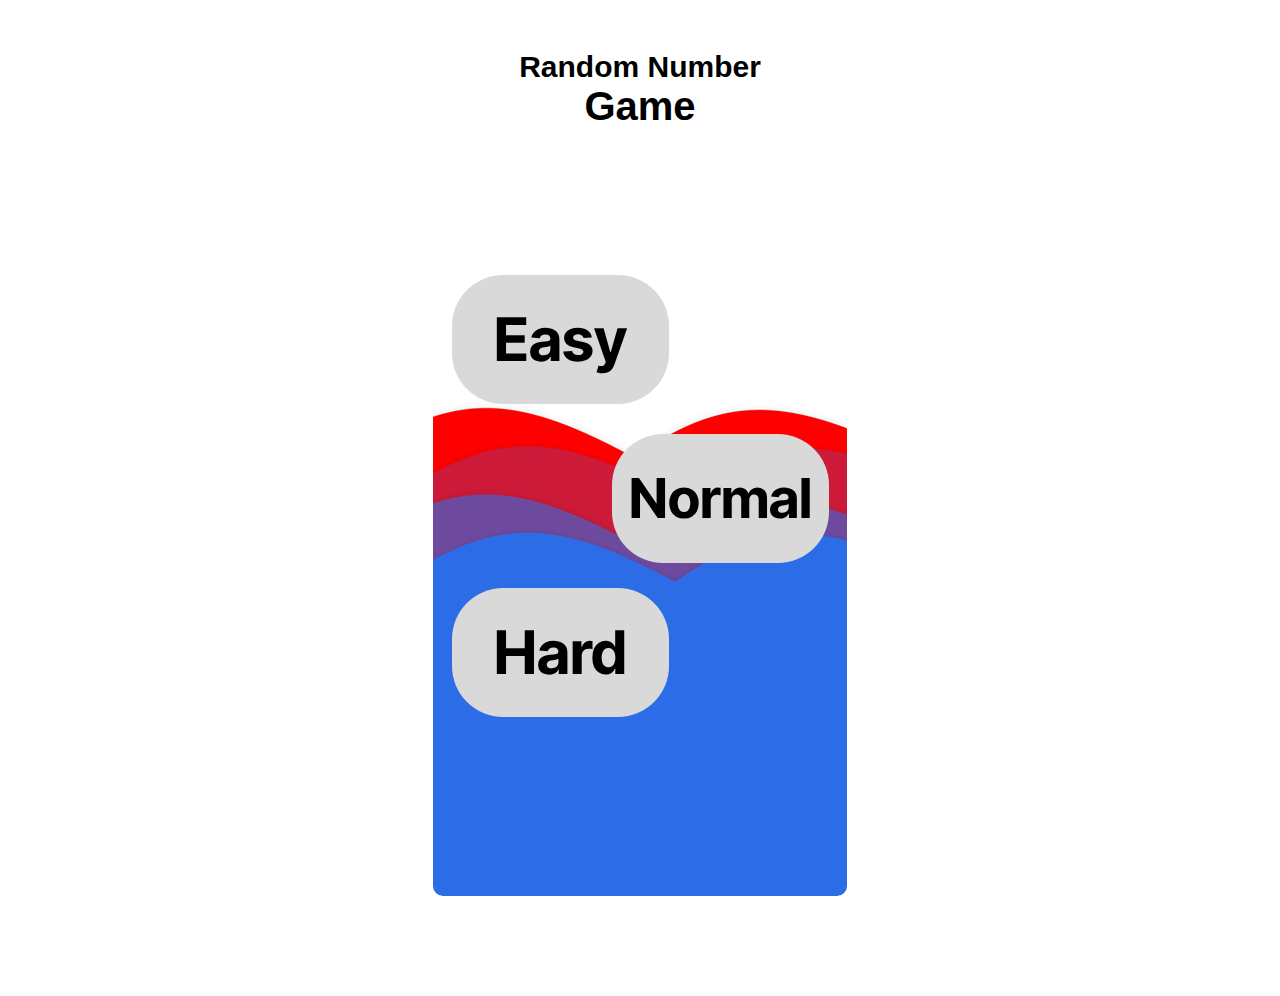
<file: index.html>
<!DOCTYPE html>
<html lang="en">

<head>
    <meta charset="UTF-8">
    <meta name="viewport" content="width=device-width, initial-scale=1.0">
    <title>Ten Answer Game</title>
    <link rel="stylesheet" href="./style.css">
    <style>
        @import url('https://fonts.googleapis.com/css2?family=Inter+Tight:ital,wght@0,100;0,200;0,300;0,400;0,500;0,600;0,700;0,800;0,900;1,100;1,200;1,300;1,400;1,500;1,600;1,700;1,800;1,900&display=swap');
      </style>
</head>

<body>
    <div class="container">
        <div class="text">
            <div class="text-Random">Random Number</div>
            <div class="text-game">Game</div>
        </div>
        <div>
            <button class="btn-Easy" onclick="easyMode();">Easy</button>
            <button class="btn-Normal" onclick="normalMode();">Normal</button>
            <button class="btn-Hard" onclick="hardMode();">Hard</button>
        </div>
    </div>
</body>

</html>

<script src="./logic.js"></script>
</file>
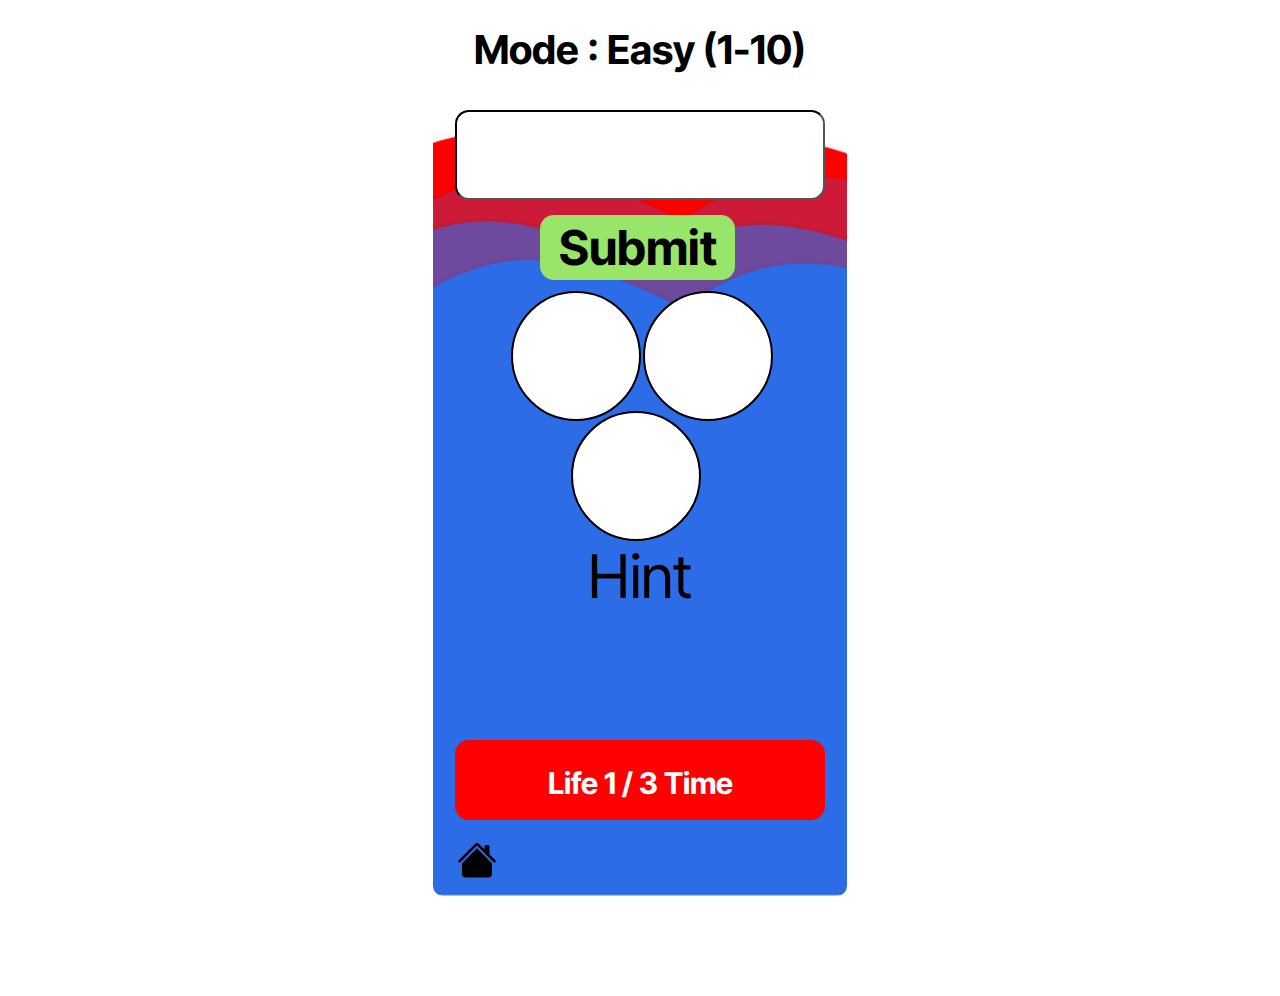
<file: easy.html>
<!DOCTYPE html>
<html lang="en">

<head>
    <meta charset="UTF-8">
    <meta name="viewport" content="width=device-width, initial-scale=1.0">
    <title>Ten Answer Game</title>
    <link rel="stylesheet" href="./style.css">
    <style>
        @import url('https://fonts.googleapis.com/css2?family=Inter+Tight:ital,wght@0,100;0,200;0,300;0,400;0,500;0,600;0,700;0,800;0,900;1,100;1,200;1,300;1,400;1,500;1,600;1,700;1,800;1,900&display=swap');
    </style>
</head>

<body onload="displayAnswer()">
    <div class="containergame">
        <p class="easy-mode">Mode : Easy (1-10)</p>
        <div class="round ">
            <div style="text-align: center; ">
                <p style="padding-top: 25px;" class="Life">Life
                    <span class="display-round" id="rounds"></span>
                    / 3 Time
                </p>
                <p class="pen">Hint</p>
                <p class="hint" id="hint"></p>
            </div>
            <span class="display-round" id="rounds"> </span> </p>
            <p id="hint"> </p>
        </div>
        <input id="input-easy" type="number" min="1" max="10" class="input-number" oninput="limitInputLength(this, 2)"
            required>
        <div class="display-number">
            <div class="display-row-1">
                <div class="one" id="number1"></div>
                <div class="one" id="number2"></div>
            </div>
            <div class="display-row-6">
                <div class="one" id="number3"></div>
            </div>
            <div class="popup-answer" id="popup">
                <div class="answer" id="answerCorrect">
                </div>
                <div onclick="close_popup();" class="btn-ok" o>
                    Close
                </div>
            </div>
            <button onclick="submitez();" type="button" class="btn-check">Submit</button>
            <div class="popup-youwin" id="popup_youwin">
                <img src="/img/Winner.png" width="180px" height="180px">
                <div class="win">
                    Youwin
                </div>
                <div class="answer" id="answerWinner">
                </div>
                <div onclick="close_popup();" class="newgame" o>
                    <a href="./easy.html">Play Again</a>
                </div>
            </div>
            <div class="popup-lose" id="popup_youlost">
                <img src="/img/Loser.png" width="180px" height="180px">
                <div class="lose">
                    Loser
                </div>
                <div class="answer" id="answerLoser">
                </div>
                <div onclick="close_popup();" class="newgamelost" o>
                    <a href="./easy.html">Play Again</a>
                </div>
            </div>
        </div>
        <div onclick="gotohome();" class="btn-home">
            <a style="color: black;" href="./index.html"><svg xmlns="http://www.w3.org/2000/svg" width="40" height="40"
                    fill="currentColor" class="bi bi-house-fill" viewBox="0 0 16 16">
                    <path
                        d="M8.707 1.5a1 1 0 0 0-1.414 0L.646 8.146a.5.5 0 0 0 .708.708L8 2.207l6.646 6.647a.5.5 0 0 0 .708-.708L13 5.793V2.5a.5.5 0 0 0-.5-.5h-1a.5.5 0 0 0-.5.5v1.293z" />
                    <path d="m8 3.293 6 6V13.5a1.5 1.5 0 0 1-1.5 1.5h-9A1.5 1.5 0 0 1 2 13.5V9.293z" />
                </svg></a>
        </div>
    </div>

</body>

</html>

<script src="logic.js">

</script>
</file>
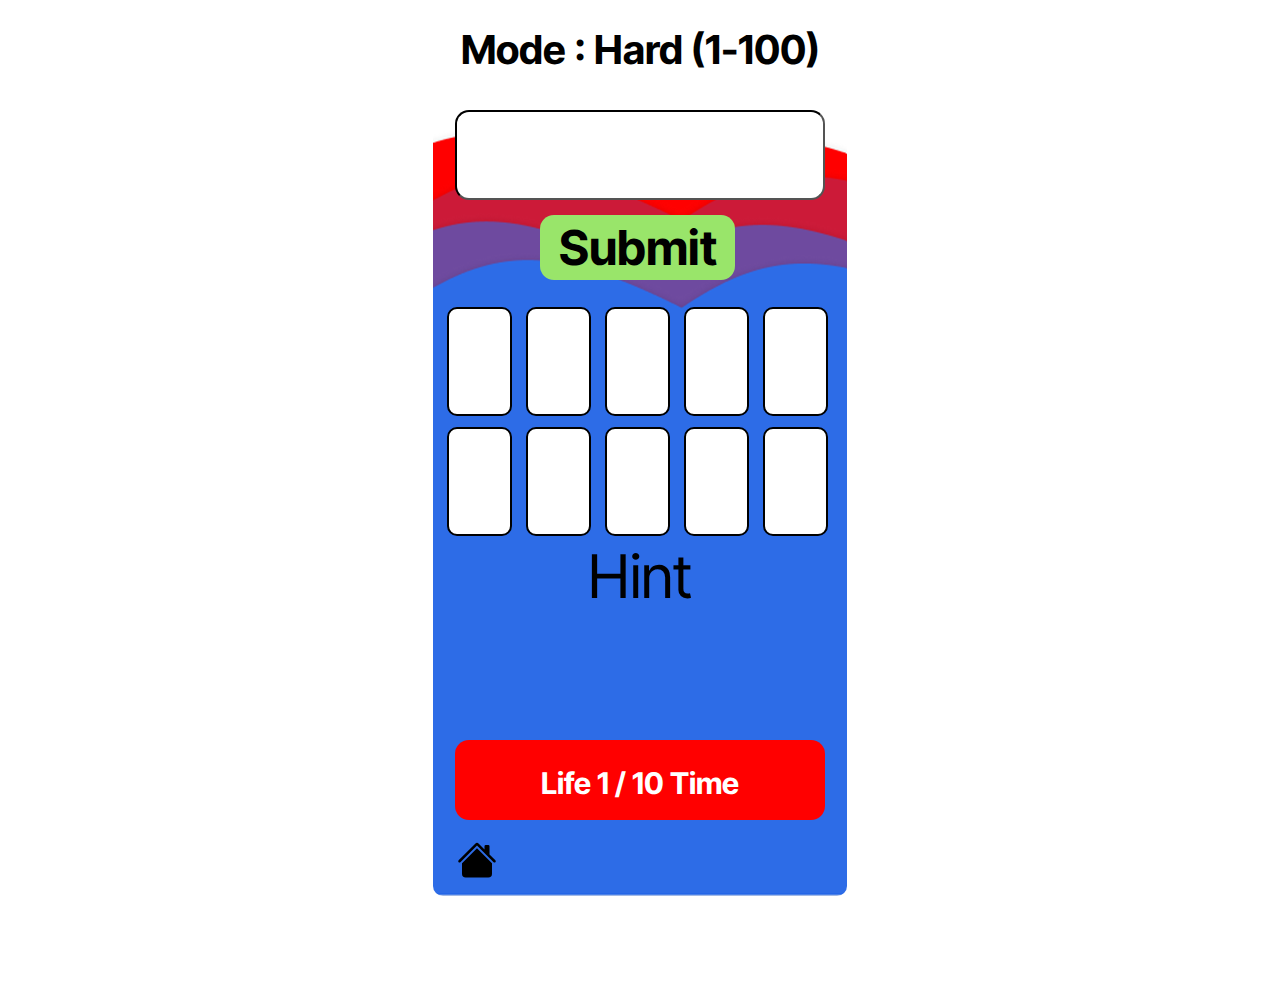
<file: hard.html>
<!DOCTYPE html>
<html lang="en">

<head>
    <meta charset="UTF-8">
    <meta name="viewport" content="width=device-width, initial-scale=1.0">
    <title>Ten Answer Game</title>
    <link rel="stylesheet" href="./style.css">
    <style>
        @import url('https://fonts.googleapis.com/css2?family=Inter+Tight:ital,wght@0,100;0,200;0,300;0,400;0,500;0,600;0,700;0,800;0,900;1,100;1,200;1,300;1,400;1,500;1,600;1,700;1,800;1,900&display=swap');
    </style>
</head>

<body onload="displayAnswer()">
    <div class="containergame">
        <div class="easy-mode">Mode : Hard (1-100)</div>
        <div class="round ">
            <div style="text-align: center; ">
                <p style="padding-top: 25px;" class="Life">Life
                    <span class="display-round" id="rounds"></span>
                    / 10 Time
                </p>
                <p class="pen">Hint</p>
                <p class="hint" id="hint"></p>
            </div>

            <span class="display-round" id="rounds"> </span> </p>
            <p id="hint"> </p>
        </div>
        <input id="input-hard" type="number" min="1" max="10" class="input-number" oninput="limitInputLength(this, 2)"
            required>
        <div class="display-number">
            <div class="display-row-3">
                <div class="four" id="number1"></div>
                <div class="four" id="number2"></div>
                <div class="four" id="number3"></div>
                <div class="four" id="number4"></div>
                <div class="four" id="number5"></div>
            </div>
            <div class="display-row-5">
                <div class="four" id="number6"></div>
                <div class="four" id="number7"></div>
                <div class="four" id="number8"></div>
                <div class="four" id="number9"></div>
                <div class="four" id="number10"></div>
            </div>
            <div class="popup-answer" id="popup">
                <div class="answer" id="answerCorrect">
                </div>
                <div onclick="close_popup();" class="btn-ok" o>
                    Close
                </div>
            </div>
            <button onclick="hardsubmit();" type="button" class="btn-check">Submit</button>
            <div class="popup-youwin" id="popup_youwin">
                <img src="/img/Winner.png" width="180px" height="180px">
                <div class="win">
                    Youwin
                </div>
                <div class="answer" id="answerWinner">
                </div>
                <div onclick="close_popup();" class="newgame" o>
                    <a href="./hard.html">Play Again</a>
                </div>
            </div>
            <div class="popup-lose" id="popup_youlost">
                <img src="/img/Loser.png" width="180px" height="180px">
                <div class="lose">
                    Loser
                </div>
                <div class="answer" id="answerLoser">
                </div>
                <div onclick="close_popup();" class="newgamelost" o>
                    <a href="./hard.html">Play Again</a>
                </div>
            </div>
        </div>
        <div onclick="gotohome();" class="btn-home">
            <a style="color: black;" href="./index.html"><svg xmlns="http://www.w3.org/2000/svg" width="40" height="40"
                    fill="currentColor" class="bi bi-house-fill" viewBox="0 0 16 16">
                    <path
                        d="M8.707 1.5a1 1 0 0 0-1.414 0L.646 8.146a.5.5 0 0 0 .708.708L8 2.207l6.646 6.647a.5.5 0 0 0 .708-.708L13 5.793V2.5a.5.5 0 0 0-.5-.5h-1a.5.5 0 0 0-.5.5v1.293z" />
                    <path d="m8 3.293 6 6V13.5a1.5 1.5 0 0 1-1.5 1.5h-9A1.5 1.5 0 0 1 2 13.5V9.293z" />
                </svg></a>
        </div>
    </div>

</body>

</html>

<script src="logic.js">

</script>
</file>
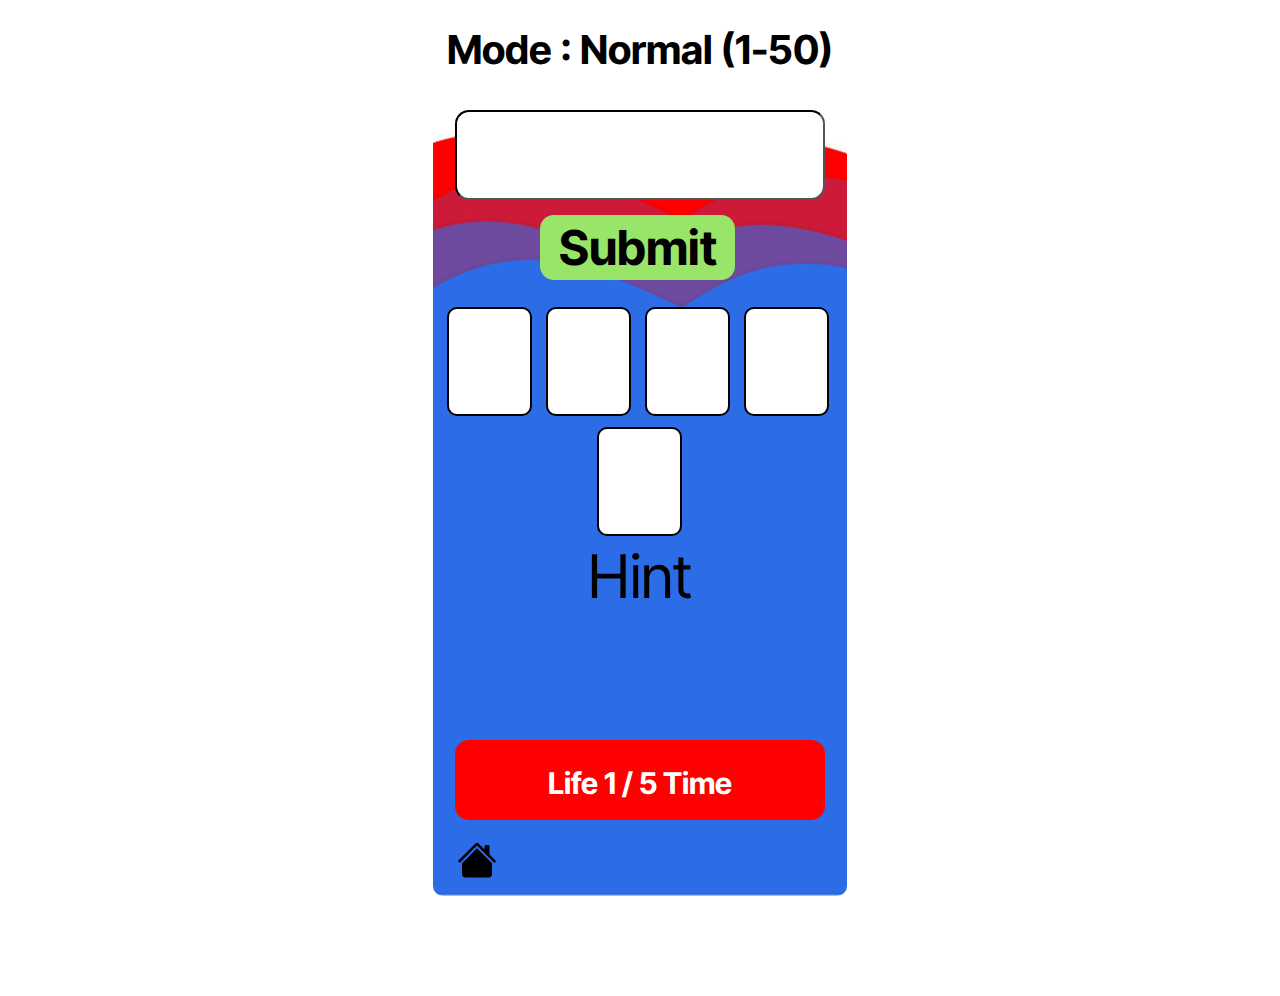
<file: normal.html>
<!DOCTYPE html>
<html lang="en">

<head>
    <meta charset="UTF-8">
    <meta name="viewport" content="width=device-width, initial-scale=1.0">
    <title>Ten Answer Game</title>
    <link rel="stylesheet" href="./style.css">
    <style>
        @import url('https://fonts.googleapis.com/css2?family=Inter+Tight:ital,wght@0,100;0,200;0,300;0,400;0,500;0,600;0,700;0,800;0,900;1,100;1,200;1,300;1,400;1,500;1,600;1,700;1,800;1,900&display=swap');
    </style>
</head>

<body onload="displayAnswer()">
    <div class="containergame">
        <div class="normal-mode">Mode : Normal (1-50)</div>
        <div class="round ">
            <div style="text-align: center; ">
                <p style="padding-top: 25px;" class="Life">Life
                    <span class="display-round" id="rounds"></span>
                    / 5 Time
                </p>
                <p class="pen">Hint</p>
                <p class="hint" id="hint"></p>
            </div>
            <span class="display-round" id="rounds"> </span> </p>
            <p id="hint"> </p>
        </div>
        <input id="input-normal" type="number" min="1" max="10" class="input-number" oninput="limitInputLength(this, 2)"
            required>
        <div class="display-number">
            <div class="display-row-3">
                <div class="three" id="number1"></div>
                <div class="three" id="number2"></div>
                <div class="three" id="number3"></div>
                <div class="three" id="number4"></div>
            </div>
            <div class="display-row-4">
                <div class="three" id="number5"></div>
            </div>
            <div class="popup-answer" id="popup">
                <div class="answer" id="answerCorrect">
                </div>
                <div onclick="close_popup();" class="btn-ok" o>
                    Close
                </div>
            </div>
            <button onclick="checknormal();" type="button" class="btn-check">Submit</button>
            <div class="popup-youwin" id="popup_youwin">
                <img src="/img/Winner.png" width="180px" height="180px">
                <div class="win">
                    Youwin
                </div>
                <div class="answer" id="answerWinner">
                </div>
                <div onclick="close_popup();" class="newgame" o>
                    <a href="./normal.html">Play Again</a>
                </div>
            </div>
            <div class="popup-lose" id="popup_youlost">
                <img src="/img/Loser.png" width="180px" height="180px">
                <div class="lose">
                    Loser
                </div>
                <div class="answer" id="answerLoser">
                </div>
                <div onclick="close_popup();" class="newgamelost" o>
                    <a href="./normal.html">Play Again</a>
                </div>
            </div>
        </div>
        <div onclick="gotohome();" class="btn-home">
            <a style="color: black;" href="./index.html"><svg xmlns="http://www.w3.org/2000/svg" width="40" height="40"
                    fill="currentColor" class="bi bi-house-fill" viewBox="0 0 16 16">
                    <path
                        d="M8.707 1.5a1 1 0 0 0-1.414 0L.646 8.146a.5.5 0 0 0 .708.708L8 2.207l6.646 6.647a.5.5 0 0 0 .708-.708L13 5.793V2.5a.5.5 0 0 0-.5-.5h-1a.5.5 0 0 0-.5.5v1.293z" />
                    <path d="m8 3.293 6 6V13.5a1.5 1.5 0 0 1-1.5 1.5h-9A1.5 1.5 0 0 1 2 13.5V9.293z" />
                </svg></a>
        </div>
    </div>

</body>

</html>

<script src="logic.js">

</script>
</file>
<file: style.css>
* {
    padding: 0;
    margin: 0;
    box-sizing: border-box;
    font-family: 'Inter Tight', sans-serif;
}

.container {
    position: relative;
    display: flex;
    flex-direction: column;
    justify-content: center;
    align-items: center;
    margin: 50px auto;
    width: 414px;
    height: 896px;
    background: url(./img/bg.png);
    text-align: center;
    border-radius: 10px;
    top: -50px;
}

.containergame {
    position: relative;
    display: flex;
    flex-direction: column;
    justify-content: center;
    align-items: center;
    margin: 50px auto;
    width: 414px;
    height: 896px;
    background: url(./img/bgame.png);
    text-align: center;
    border-radius: 10px;
    top: -50px;
}

.text {
    position: absolute;
    top: 100px;
    width: 70%;
    height: 50px;
}

.text-game {
    text-align: center;
    color: #000000;
    font-family: Arial, Helvetica, sans-serif;
    font-size: 40px;
    font-style: normal;
    font-weight: 900;
    line-height: normal;
    position: absolute;
    position: relative;
    top: -60px;
}

.text-Random {
    text-align: center;
    color: #000000;
    font-family: Arial, Helvetica, sans-serif;
    font-size: 30px;
    font-style: bold;
    font-weight: 900;
    line-height: normal;
    padding-bottom: 10px;
    position: absolute;
    position: relative;
    top: -50px
}

.btn-Easy {
    display: block;
    width: 217px;
    height: 129px;
    margin-top: 10px;
    border-radius: 51px;
    border: 0;
    color: #000000;
    font-size: 60px;
    font-style: normal;
    font-weight: 700;
    line-height: normal;
    background-color: #D9D9D9;
    position: absolute;
    position: relative;
    top: 25px;
    left: -80px;
}

.btn-Normal {
    display: block;
    width: 217px;
    height: 129px;
    margin-top: 10px;
    border-radius: 51px;
    border: 0;
    color: #000000;
    font-size: 55px;
    font-style: normal;
    font-weight: 700;
    line-height: normal;
    background-color: #D9D9D9;
    position: absolute;
    position: relative;
    top: 45px;
    right: -80px;
}

.btn-Hard {
    display: block;
    width: 217px;
    height: 129px;
    margin-top: 10px;
    border-radius: 51px;
    border: 0;
    color: #000000;
    font-size: 60px;
    font-style: normal;
    font-weight: 700;
    line-height: normal;
    background-color: #D9D9D9;
    position: absolute;
    position: relative;
    top: 60px;
    left: -80px;
}


/* Easy Mode page 2*/

.easy-mode {
    position: absolute;
    top: 25px;
    width: 400px;
    height: 44px;
    flex-shrink: 0;
    color: #000000;
    text-align: center;
    font-size: 40px;
    font-style: normal;
    font-weight: bolder;
    line-height: normal;
    text-decoration: none;
    user-select: none;
    background: #ffffff;
}

.normal-mode {
    position: absolute;
    top: 25px;
    width: 400px;
    height: 44px;
    flex-shrink: 0;
    color: #000000;
    text-align: center;
    font-size: 40px;
    font-style: normal;
    font-weight: bolder;
    line-height: normal;
    text-decoration: none;
    user-select: none;
    background: #ffffff;
}

.hard-mode {
    position: absolute;
    top: 25px;
    width: 400px;
    height: 44px;
    flex-shrink: 0;
    color: #000000;
    text-align: center;
    font-size: 40px;
    font-style: normal;
    font-weight: bolder;
    line-height: normal;
    text-decoration: none;
    user-select: none;
    background: #ffffff;
}

.round {
    position: absolute;
    top: 460px;
    color: #000000;
    font-size: 20px;
    font-style: normal;
    font-weight: 300;
    line-height: normal;
    background: transparent;
}

.input-number {
    position: absolute;
    color: #000;
    font-size: 35px;
    font-style: normal;
    font-weight: 300;
    line-height: normal;
    top: 110px;
    flex-shrink: 0;
    text-align: center;
    width: 370px;
    height: 90px;
    border-color: black;
    border-radius: 14px;
    font-size: 48px;
    text-align: center;
}

.input-number:focus {
    outline: none;
    /* ลบเส้นขอบสีน้ำเงินที่ปรากฏเมื่อโฟกัส */
    border-bottom: 1px solid transparent;
    /* หรือตั้งค่าสีขอบให้ตรงกับสีพื้นหลังหรือโปร่งใส */
}

.display-number {
    width: 220px;
    height: 120px;
    position: relative;
    position: absolute;
    top: 300px;
}

.display-row-1{
   position: relative;
   position: absolute;
   top: -10px;
   left: -20px;
   display: flex;
}
.display-row-2 {
    position: relative;
    position: absolute;
    top: 110px;
    left: 52px;
}
.display-row-3{
    gap: 0px;
    display: flex;
    position: relative;
    position: absolute;
    left: -90px;
}
.display-row-4{
    gap: 0px;
    display: flex;
    position: relative;
    position: absolute;
    left: 60px;
    top: 120px;
}
.display-row-5{
    gap: 0px;
    display: flex;
    position: relative;
    position: absolute;
    left: -90px;
    top: 120px;
}
.display-row-6{
    gap: 0px;
    display: flex;
    position: relative;
    position: absolute;
    left: 40px;
    top: 110px;
}

.one {
    display: flex;
    text-align: center;
    border-radius: 10px;
    border: 2px solid rgb(0, 0, 0);
    background: #ffffff;
    width: 130px;
    height: 130px;
    justify-content: center;
    align-items: center;
    margin: 1px;
    border-radius: 100px;
    color: #000000;
    font-size: 90px;
    font-style: normal;
    font-weight: 400;
    line-height: normal;
}

.two {
    display: flex;
    text-align: center;
    border-radius: 10px;
    border: 2px solid #000000;
    background: #ffffff;
    width: 91px;
    height: 90px;
    margin: 7px;
    justify-content: center;
    align-items: center;
    border-radius: 100px;
    color: #425242;
    font-size: 60px;
    font-style: normal;
    font-weight: 400;
    line-height: normal;
}

.three {
    display: flex;
    text-align: center;
    border-radius: 10px;
    border: 2px solid #000000;
    background: #ffffff;
    width: 85px;
    height: 109px;
    margin: 7px;
    justify-content: center;
    align-items: center;
    border-radius: 10px;
    color: #000000;
    font-size: 60px;
    font-style: normal;
    font-weight: 400;
    line-height: normal;
}

.four {
    display: flex;
    text-align: center;
    border-radius: 10px;
    border: 2px solid #000000;
    background: #ffffff;
    width: 65px;
    height: 109px;
    margin: 7px;
    justify-content: center;
    align-items: center;
    border-radius: 10px;
    color: #000000;
    font-size: 60px;
    font-style: normal;
    font-weight: 400;
    line-height: normal;
}

.btn-check {
    position: relative;
    position: absolute;
    left: 10px;
    top: -85px;
    width: 195px;
    height: 65px;
    flex-shrink: 0;
    border: none;
    border-radius: 10px;
    font-style: normal;
    line-height: normal;
    background-color: #99E56A;
    font-size: 48px;
    font-weight: bolder;
    border-radius: 14px;
    color: black;
    text-align: center;
    text-decoration: none;
}

/* popup */

.popup-answer {
    position: absolute;
    top: 150px;
    left: 50%;
    right: 50%;
    transform: translate(-50%, -50%);
    width: 312px;
    height: 280px;
    border-radius: 10px;
    background: #00000077;
    display: flex;
    flex-direction: column;
    align-items: center;
    display: none;
}

.answer {
    margin-top: 90px;
    color: #0dff00;
    font-size: 80px;
    font-style: normal;
    font-weight: 700;
    line-height: normal;
    text-align: center;
}

.btn-ok {
    position: absolute;
    bottom: 20px;
    width: 174px;
    height: 57px;
    flex-shrink: 0;
    border-radius: 10px;
    border: 2px solid #e4e4e4;
    background: transparent;
    color: #ffffff;
    text-align: center;
    font-size: 40px;
    font-style: normal;
    font-weight: 300;
    line-height: normal;
    left: 23%;
    cursor: pointer;
}

.popup-youwin {
    position: absolute;
    top: 180px;
    left: 50%;
    right: 50%;
    transform: translate(-50%, -50%);
    width: 312px;
    height: 450px;
    border-radius: 10px;
    background: rgba(0, 0, 0, 0.492);
    display: flex;
    flex-direction: column;
    align-items: center;
    display: none;
}

.win {
    margin-top: 5px;
    color: #ffffff;
    font-size: 80px;
    font-style: normal;
    font-weight: 700;
    line-height: normal;
    text-align: center;
    position: relative;
    position: absolute;
    top: 180px;
    left: 35px;
}

.newgame {
    width: 250px;
    height: 57px;
    display: inline-block;
    text-align: center;
    font-size: 30px;
    background-color: #ff000075;
    border-radius: 10px;
    position: absolute;
    left: 50%;
    right: 50%;
    transform: translate(-50%, -50%);
    bottom: -10px;
    display: flex;
    justify-content: center;
    align-items: center;
}

.newgame a {
    text-align: center;
    text-decoration: none;
    color: #ffffff;
}

.popup-lose {
    position: absolute;
    top: 180px;
    left: 50%;
    right: 50%;
    transform: translate(-50%, -50%);
    width: 312px;
    height: 450px;
    border-radius: 10px;
    background: rgba(0, 0, 0, 0.492);
    display: flex;
    flex-direction: column;
    align-items: center;
    display: none;
}

.lose {
    margin-top: 5px;
    color: #ffffff;
    font-size: 80px;
    font-style: normal;
    font-weight: 700;
    line-height: normal;
    text-align: center;
    position: relative;
    position: absolute;
    top: 185px;
    left: 45px;
}

.newgamelost {
    width: 250px;
    height: 57px;
    display: inline-block;
    text-align: center;
    font-size: 30px;
    background-color: #ff000075;
    border-radius: 10px;
    position: absolute;
    left: 50%;
    right: 50%;
    transform: translate(-50%, -50%);
    bottom: -10px;
    display: flex;
    justify-content: center;
    align-items: center;
}

.newgamelost a {
    text-align: center;
    text-decoration: none;
    color: #dcf5dc;
}

.Life {
    background-color: #FF0000;
    color: white;
    font-size: 30px;
    font-weight: bold;
    border-radius: 14px;
    width: 370px;
    height: 80px;
    top: 280px;
    position: absolute;
    position: relative;
}
.btn-home {
    position: relative;
    position: absolute;
    top: 840px;
    right: 350px;
    color: white;
    flex-shrink: 0;
    font-style: normal;
}
.hint{
    font-size: 34px;
    font-weight: bolder;
    font-style: normal;
}
.pen{
    color: rgb(0, 0, 0); 
    font-weight: bolder; 
    font-size: 60px;
    font-weight: bolder;
    font-style: normal;
}
</file>
